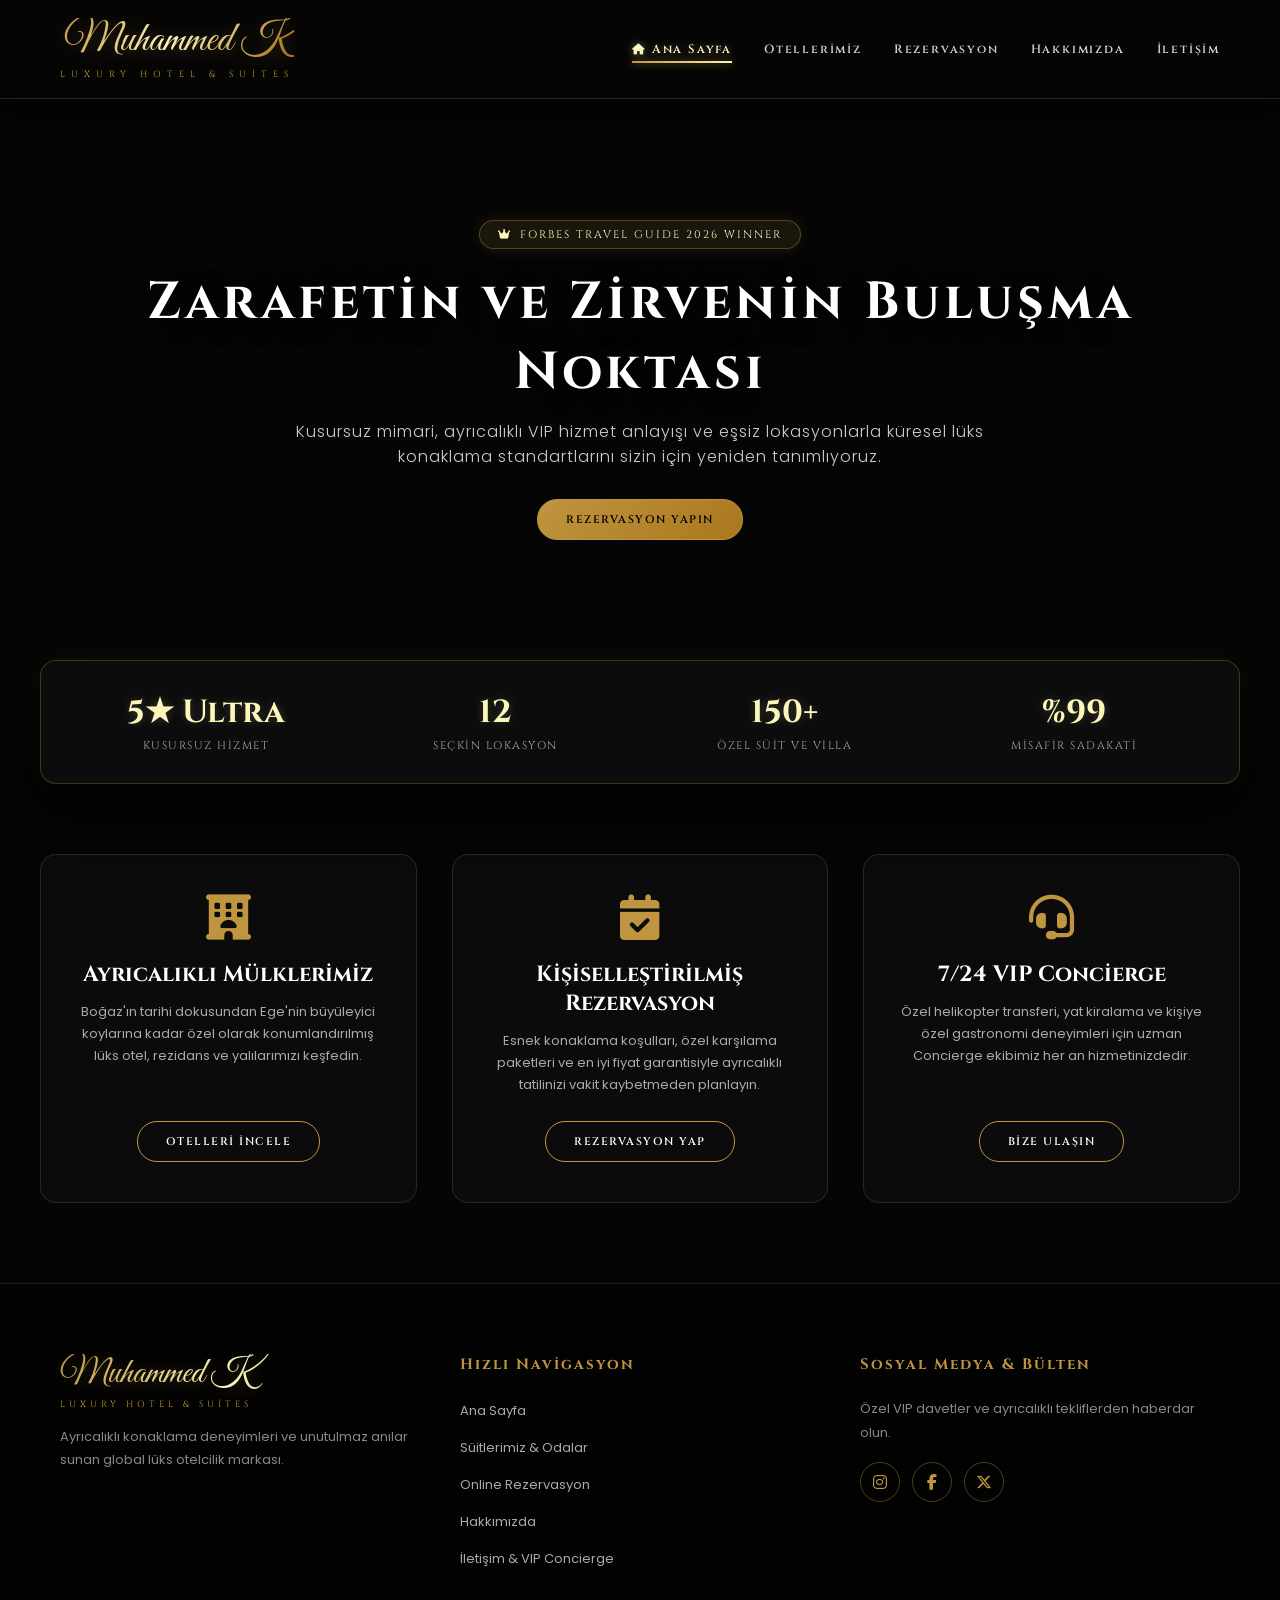
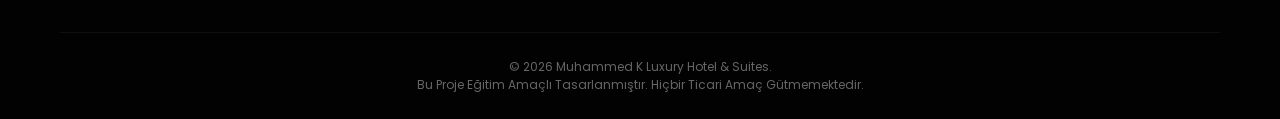
<file: index.html>
<!doctype html>
<html lang="tr">
  <head>
    <meta charset="UTF-8" />
    <meta name="viewport" content="width=device-width, initial-scale=1.0" />
    <title>Ana Sayfa | Muhammed K - Luxury Hotel & Suites</title>

    <link
      rel="stylesheet"
      href="https://cdnjs.cloudflare.com/ajax/libs/font-awesome/6.5.1/css/all.min.css"
    />

    <link rel="preconnect" href="https://fonts.googleapis.com" />
    <link rel="preconnect" href="https://fonts.gstatic.com" crossorigin />
    <link
      href="https://fonts.googleapis.com/css2?family=Cinzel:wght@400;600;700;800&family=Great+Vibes&family=Poppins:wght@300;400;500;600&display=swap"
      rel="stylesheet"
    />

    <link rel="stylesheet" href="css/style.css" />
  </head>
  <body>
    <div id="preloader">
      <div class="particles" id="particleContainer"></div>
      <div class="brand-logo-container">
        <div class="brand-name large">Muhammed K</div>
        <div class="brand-sub">Luxury Hotel & Suites</div>
      </div>
      <div class="intro-progress"></div>
    </div>

    <header class="navbar">
      <a href="index.html" class="hotel-logo">
        <div class="brand-logo-container">
          <div class="brand-name">Muhammed K</div>
          <div class="brand-sub">Luxury Hotel & Suites</div>
        </div>
      </a>

      <button
        class="hamburger-btn"
        id="hamburgerBtn"
        aria-label="Menüyü Aç/Kapat"
      >
        <span></span>
        <span></span>
        <span></span>
      </button>

      <nav>
        <ul class="nav-links" id="navLinks">
          <li>
            <a href="index.html" class="active">
              <i class="fa-solid fa-house nav-icon"></i> Ana Sayfa
            </a>
          </li>
          <li><a href="otellerimiz.html">Otellerimiz</a></li>
          <li><a href="rezervasyon.html">Rezervasyon</a></li>
          <li><a href="hakkimizda.html">Hakkımızda</a></li>
          <li><a href="iletisim.html">İletişim</a></li>
        </ul>
      </nav>
    </header>

    <section class="page-header">
      <div class="trust-badge">
        <i class="fa-solid fa-crown"></i> FORBES TRAVEL GUIDE 2026 WINNER
      </div>
      <h1>Zarafetin ve Zirvenin Buluşma Noktası</h1>
      <p>
        Kusursuz mimari, ayrıcalıklı VIP hizmet anlayışı ve eşsiz lokasyonlarla
        küresel lüks konaklama standartlarını sizin için yeniden tanımlıyoruz.
      </p>
      <a href="rezervasyon.html" class="action-btn primary">
        REZERVASYON YAPIN
      </a>
    </section>

    <section class="stats-wrapper">
      <div class="stats-bar">
        <div class="stat-item">
          <h3>5★ Ultra</h3>
          <p>KUSURSUZ HİZMET</p>
        </div>
        <div class="stat-item">
          <h3>12</h3>
          <p>SEÇKİN LOKASYON</p>
        </div>
        <div class="stat-item">
          <h3>150+</h3>
          <p>ÖZEL SÜİT VE VİLLA</p>
        </div>
        <div class="stat-item">
          <h3>%99</h3>
          <p>MİSAFİR SADAKATİ</p>
        </div>
      </div>
    </section>

    <main class="main-cards-container">
      <div class="main-card shimmer-card">
        <i class="fa-solid fa-hotel"></i>
        <h2>Ayrıcalıklı Mülklerimiz</h2>
        <p>
          Boğaz'ın tarihi dokusundan Ege'nin büyüleyici koylarına kadar özel
          olarak konumlandırılmış lüks otel, rezidans ve yalılarımızı keşfedin.
        </p>
        <a href="otellerimiz.html" class="action-btn">OTELLERİ İNCELE</a>
      </div>

      <div class="main-card shimmer-card">
        <i class="fa-solid fa-calendar-check"></i>
        <h2>Kişiselleştirilmiş Rezervasyon</h2>
        <p>
          Esnek konaklama koşulları, özel karşılama paketleri ve en iyi fiyat
          garantisiyle ayrıcalıklı tatilinizi vakit kaybetmeden planlayın.
        </p>
        <a href="rezervasyon.html" class="action-btn">REZERVASYON YAP</a>
      </div>

      <div class="main-card shimmer-card">
        <i class="fa-solid fa-headset"></i>
        <h2>7/24 VIP Concierge</h2>
        <p>
          Özel helikopter transferi, yat kiralama ve kişiye özel gastronomi
          deneyimleri için uzman Concierge ekibimiz her an hizmetinizdedir.
        </p>
        <a href="iletisim.html" class="action-btn">BİZE ULAŞIN</a>
      </div>
    </main>

    <footer>
      <div class="footer-content">
        <div class="footer-col">
          <div class="brand-logo-container left">
            <div class="brand-name medium">Muhammed K</div>
            <div class="brand-sub wide">Luxury Hotel & Suites</div>
          </div>
          <p class="footer-text-top">
            Ayrıcalıklı konaklama deneyimleri ve unutulmaz anılar sunan global
            lüks otelcilik markası.
          </p>
        </div>

        <div class="footer-col">
          <h3>Hızlı Navigasyon</h3>
          <ul>
            <li><a href="index.html">Ana Sayfa</a></li>
            <li><a href="otellerimiz.html">Süitlerimiz & Odalar</a></li>
            <li><a href="rezervasyon.html">Online Rezervasyon</a></li>
            <li><a href="hakkimizda.html">Hakkımızda</a></li>
            <li><a href="iletisim.html">İletişim & VIP Concierge</a></li>
          </ul>
        </div>

        <div class="footer-col">
          <h3>Sosyal Medya & Bülten</h3>
          <p>Özel VIP davetler ve ayrıcalıklı tekliflerden haberdar olun.</p>
          <div class="social-icons">
            <a href="#" aria-label="Instagram"
              ><i class="fa-brands fa-instagram"></i
            ></a>
            <a href="#" aria-label="Facebook"
              ><i class="fa-brands fa-facebook-f"></i
            ></a>
            <a href="#" aria-label="X / Twitter"
              ><i class="fa-brands fa-x-twitter"></i
            ></a>
          </div>
        </div>
      </div>

      <div class="footer-bottom">
        &copy; <span id="currentYear"></span> Muhammed K Luxury Hotel & Suites.
        <br />Bu Proje Eğitim Amaçlı Tasarlanmıştır. Hiçbir Ticari Amaç
        Gütmemektedir.
      </div>
    </footer>

    <script src="js/script.js"></script>
  </body>
</html>
</file>
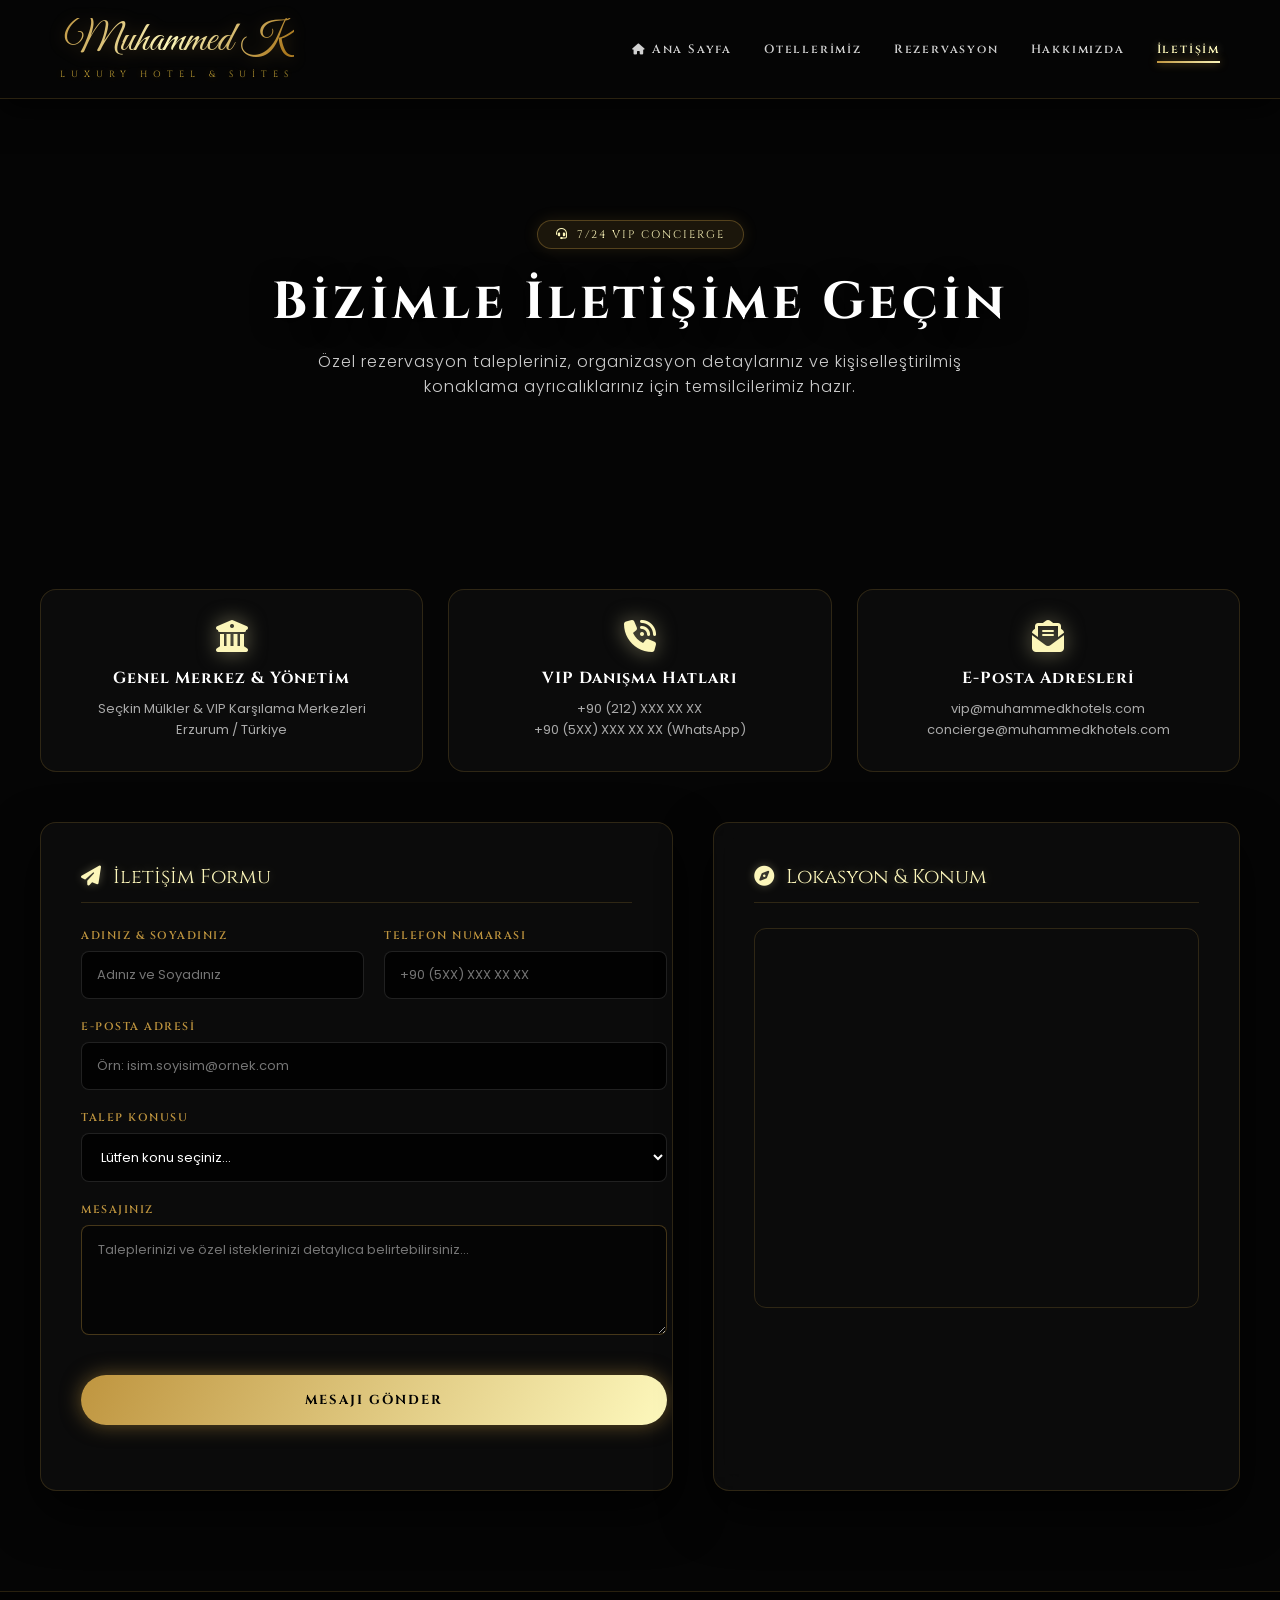
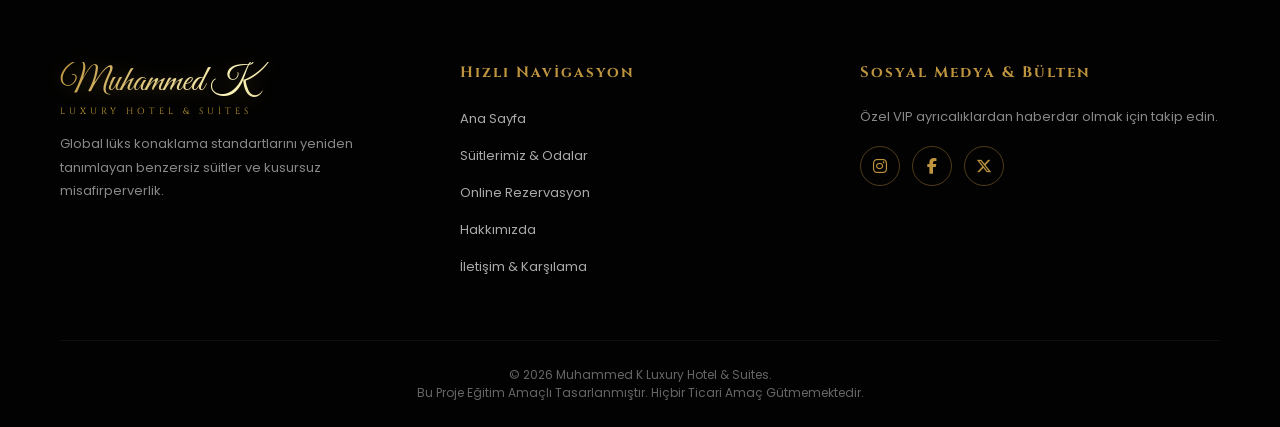
<file: iletisim.html>
<!doctype html>
<html lang="tr">
  <head>
    <meta charset="UTF-8" />
    <meta name="viewport" content="width=device-width, initial-scale=1.0" />
    <title>İletişim & VIP Concierge | Muhammed K - Luxury Hotel & Suites</title>

    <link
      rel="stylesheet"
      href="https://cdnjs.cloudflare.com/ajax/libs/font-awesome/6.5.1/css/all.min.css"
    />

    <link rel="preconnect" href="https://fonts.googleapis.com" />
    <link rel="preconnect" href="https://fonts.gstatic.com" crossorigin />
    <link
      href="https://fonts.googleapis.com/css2?family=Cinzel:wght@400;600;700;800&family=Great+Vibes&family=Poppins:wght@300;400;500;600&display=swap"
      rel="stylesheet"
    />

    <link rel="stylesheet" href="css/style.css" />
  </head>
  <body>
    <div id="preloader">
      <div class="particles" id="particleContainer"></div>
      <div class="brand-logo-container">
        <div class="brand-name large">Muhammed K</div>
        <div class="brand-sub">Luxury Hotel & Suites</div>
      </div>
      <div class="intro-progress"></div>
    </div>

    <header class="navbar">
      <a href="index.html" class="hotel-logo">
        <div class="brand-logo-container">
          <div class="brand-name">Muhammed K</div>
          <div class="brand-sub">Luxury Hotel & Suites</div>
        </div>
      </a>

      <button
        class="hamburger-btn"
        id="hamburgerBtn"
        aria-label="Menüyü Aç/Kapat"
      >
        <span></span>
        <span></span>
        <span></span>
      </button>

      <nav>
        <ul class="nav-links" id="navLinks">
          <li>
            <a href="index.html">
              <i class="fa-solid fa-house nav-icon"></i> Ana Sayfa
            </a>
          </li>
          <li><a href="otellerimiz.html">Otellerimiz</a></li>
          <li><a href="rezervasyon.html">Rezervasyon</a></li>
          <li><a href="hakkimizda.html">Hakkımızda</a></li>
          <li><a href="iletisim.html" class="active">İletişim</a></li>
        </ul>
      </nav>
    </header>

    <section class="page-header">
      <div class="trust-badge">
        <i class="fa-solid fa-headset"></i> 7/24 VIP CONCIERGE
      </div>
      <h1>Bizimle İletişime Geçin</h1>
      <p>
        Özel rezervasyon talepleriniz, organizasyon detaylarınız ve
        kişiselleştirilmiş konaklama ayrıcalıklarınız için temsilcilerimiz
        hazır.
      </p>
    </section>

    <main class="contact-container">
      <div class="info-cards-grid">
        <div class="info-card shimmer-card">
          <i class="fa-solid fa-building-columns"></i>
          <h3>Genel Merkez & Yönetim</h3>
          <p>
            Seçkin Mülkler & VIP Karşılama Merkezleri<br />Erzurum / Türkiye
          </p>
        </div>

        <div class="info-card shimmer-card">
          <i class="fa-solid fa-phone-volume"></i>
          <h3>VIP Danışma Hatları</h3>
          <p>+90 (212) XXX XX XX<br />+90 (5XX) XXX XX XX (WhatsApp)</p>
        </div>

        <div class="info-card shimmer-card">
          <i class="fa-solid fa-envelope-open-text"></i>
          <h3>E-Posta Adresleri</h3>
          <p>vip@muhammedkhotels.com<br />concierge@muhammedkhotels.com</p>
        </div>
      </div>

      <div class="contact-main-grid">
        <div class="form-card shimmer-card">
          <div class="section-title">
            <i class="fa-solid fa-paper-plane"></i> İletişim Formu
          </div>

          <form id="contactForm">
            <div class="form-grid">
              <div class="form-group">
                <label for="contactName">ADINIZ & SOYADINIZ</label>
                <input
                  type="text"
                  id="contactName"
                  class="form-control"
                  placeholder="Adınız ve Soyadınız"
                  required
                />
              </div>

              <div class="form-group">
                <label for="contactPhone">TELEFON NUMARASI</label>
                <input
                  type="tel"
                  id="contactPhone"
                  class="form-control"
                  placeholder="+90 (5XX) XXX XX XX"
                  required
                />
              </div>

              <div class="form-group full-width">
                <label for="contactEmail">E-POSTA ADRESİ</label>
                <input
                  type="email"
                  id="contactEmail"
                  class="form-control"
                  placeholder="Örn: isim.soyisim@ornek.com"
                  required
                />
              </div>

              <div class="form-group full-width">
                <label for="contactSubject">TALEP KONUSU</label>
                <select id="contactSubject" class="form-control" required>
                  <option value="" disabled selected>
                    Lütfen konu seçiniz...
                  </option>
                  <option value="1">Özel Süit & VIP Konaklama Talebi</option>
                  <option value="2">Özel Etkinlik & Davet Organizasyonu</option>
                  <option value="3">Kurumsal İş Ortaklığı & Basın</option>
                  <option value="4">Görüş & Özel Hizmet Talebi</option>
                </select>
              </div>

              <div class="form-group full-width">
                <label for="contactMessage">MESAJINIZ</label>
                <textarea
                  id="contactMessage"
                  class="form-control"
                  rows="4"
                  placeholder="Taleplerinizi ve özel isteklerinizi detaylıca belirtebilirsiniz..."
                  required
                ></textarea>
              </div>

              <div class="form-group full-width">
                <button type="submit" class="submit-btn">MESAJI GÖNDER</button>
              </div>
            </div>
          </form>
        </div>

        <div class="map-card shimmer-card">
          <div class="section-title">
            <i class="fa-solid fa-compass"></i> Lokasyon & Konum
          </div>

          <div class="map-frame">
            <iframe
              src="https://www.google.com/maps/embed?pb=!1m18!1m12!1m3!1d48965.09267460571!2d41.22231686284564!3d39.91189271015943!2m3!1f0!2f0!3f0!3m2!1i1024!2i768!4f13.1!3m3!1m2!1s0x406e5f28a5eb94f1%3A0x10e3fd56abbfb86!2sErzurum!5e0!3m2!1str!2str!4v1790992202092!5m2!1str!2str"
              width="600"
              height="450"
              style="border: 0"
              allowfullscreen=""
              loading="lazy"
              referrerpolicy="strict-origin-when-cross-origin"
            ></iframe>
          </div>
        </div>
      </div>
    </main>

    <div class="modal" id="successModal">
      <div class="modal-content-booking">
        <i class="fa-solid fa-circle-check"></i>
        <h2>MESAJINIZ İLETİLDİ</h2>
        <p>
          VIP Concierge ekibimiz talebinizi değerlendirerek en kısa sürede
          tarafınıza dönüş sağlayacaktır.
        </p>
        <button class="submit-btn modal-close-action">TAMAM</button>
      </div>
    </div>

    <footer>
      <div class="footer-content">
        <div class="footer-col">
          <div class="brand-logo-container left">
            <div class="brand-name medium">Muhammed K</div>
            <div class="brand-sub wide">Luxury Hotel & Suites</div>
          </div>
          <p class="footer-text-top">
            Global lüks konaklama standartlarını yeniden tanımlayan benzersiz
            süitler ve kusursuz misafirperverlik.
          </p>
        </div>

        <div class="footer-col">
          <h4>Hızlı Navigasyon</h4>
          <ul>
            <li><a href="index.html">Ana Sayfa</a></li>
            <li><a href="otellerimiz.html">Süitlerimiz & Odalar</a></li>
            <li><a href="rezervasyon.html">Online Rezervasyon</a></li>
            <li><a href="hakkimizda.html">Hakkımızda</a></li>
            <li><a href="iletisim.html">İletişim & Karşılama</a></li>
          </ul>
        </div>

        <div class="footer-col">
          <h4>Sosyal Medya & Bülten</h4>
          <p>Özel VIP ayrıcalıklardan haberdar olmak için takip edin.</p>
          <div class="social-icons">
            <a href="#" aria-label="Instagram"
              ><i class="fa-brands fa-instagram"></i
            ></a>
            <a href="#" aria-label="Facebook"
              ><i class="fa-brands fa-facebook-f"></i
            ></a>
            <a href="#" aria-label="X / Twitter"
              ><i class="fa-brands fa-x-twitter"></i
            ></a>
          </div>
        </div>
      </div>

      <div class="footer-bottom">
        &copy; <span id="currentYear"></span> Muhammed K Luxury Hotel & Suites.
        <br />Bu Proje Eğitim Amaçlı Tasarlanmıştır. Hiçbir Ticari Amaç
        Gütmemektedir.
      </div>
    </footer>

    <script src="js/script.js"></script>
  </body>
</html>
</file>
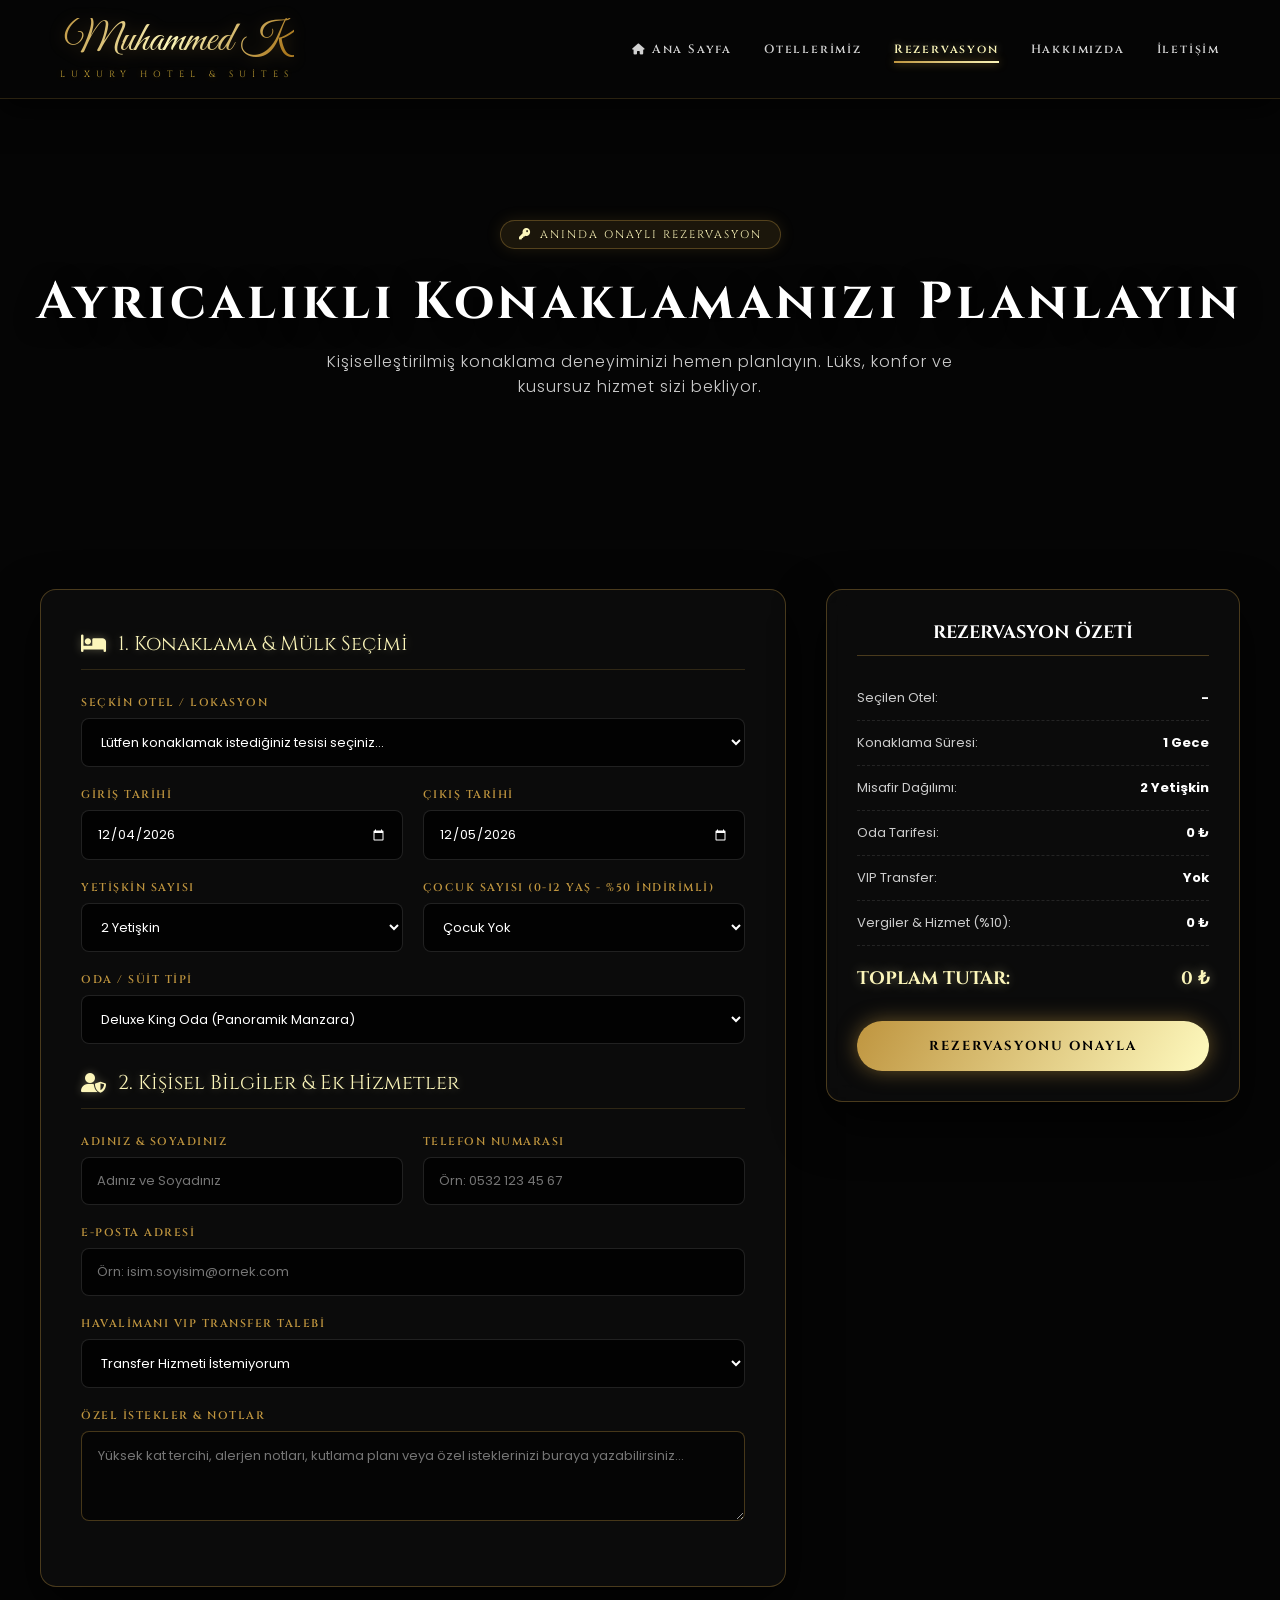
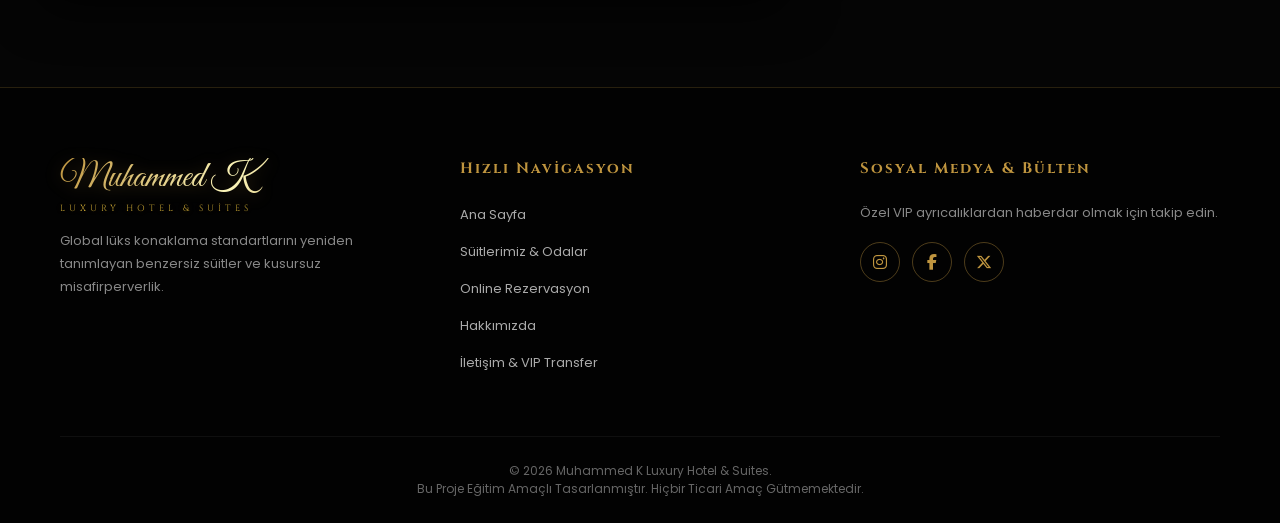
<file: rezervasyon.html>
<!doctype html>
<html lang="tr">
  <head>
    <meta charset="UTF-8" />
    <meta name="viewport" content="width=device-width, initial-scale=1.0" />
    <title>Rezervasyon | Muhammed K - Luxury Hotel & Suites</title>

    <link
      rel="stylesheet"
      href="https://cdnjs.cloudflare.com/ajax/libs/font-awesome/6.5.1/css/all.min.css"
    />

    <link rel="preconnect" href="https://fonts.googleapis.com" />
    <link rel="preconnect" href="https://fonts.gstatic.com" crossorigin />
    <link
      href="https://fonts.googleapis.com/css2?family=Cinzel:wght@400;600;700;800&family=Great+Vibes&family=Poppins:wght@300;400;500;600&display=swap"
      rel="stylesheet"
    />

    <link rel="stylesheet" href="css/style.css" />
  </head>
  <body>
    <div id="preloader">
      <div class="particles" id="particleContainer"></div>
      <div class="brand-logo-container">
        <div class="brand-name large">Muhammed K</div>
        <div class="brand-sub">Luxury Hotel & Suites</div>
      </div>
      <div class="intro-progress"></div>
    </div>

    <header class="navbar">
      <a href="index.html" class="hotel-logo">
        <div class="brand-logo-container">
          <div class="brand-name">Muhammed K</div>
          <div class="brand-sub">Luxury Hotel & Suites</div>
        </div>
      </a>

      <button
        class="hamburger-btn"
        id="hamburgerBtn"
        aria-label="Menüyü Aç/Kapat"
      >
        <span></span>
        <span></span>
        <span></span>
      </button>

      <nav>
        <ul class="nav-links" id="navLinks">
          <li>
            <a href="index.html">
              <i class="fa-solid fa-house nav-icon"></i> Ana Sayfa
            </a>
          </li>
          <li><a href="otellerimiz.html">Otellerimiz</a></li>
          <li><a href="rezervasyon.html" class="active">Rezervasyon</a></li>
          <li><a href="hakkimizda.html">Hakkımızda</a></li>
          <li><a href="iletisim.html">İletişim</a></li>
        </ul>
      </nav>
    </header>

    <section class="page-header">
      <div class="trust-badge">
        <i class="fa-solid fa-key"></i> ANINDA ONAYLI REZERVASYON
      </div>
      <h1>Ayrıcalıklı Konaklamanızı Planlayın</h1>
      <p>
        Kişiselleştirilmiş konaklama deneyiminizi hemen planlayın. Lüks, konfor
        ve kusursuz hizmet sizi bekliyor.
      </p>
    </section>

    <main class="booking-container">
      <div class="booking-card shimmer-card">
        <form id="bookingForm">
          <div class="section-title">
            <i class="fa-solid fa-bed"></i> 1. Konaklama & Mülk Seçimi
          </div>

          <div class="form-grid">
            <div class="form-group full-width">
              <label for="hotelSelect">SEÇKİN OTEL / LOKASYON</label>
              <select class="form-control" id="hotelSelect" required>
                <option value="" disabled selected>
                  Lütfen konaklamak istediğiniz tesisi seçiniz...
                </option>
                <option value="Muhammed K Çeşme Sahil Oteli" data-price="18500">
                  Muhammed K Çeşme Sahil Oteli (₺18.500 / Gece)
                </option>
                <option
                  value="Muhammed K Palandöken Dağ Evi"
                  data-price="14200"
                >
                  Muhammed K Palandöken Dağ Evi (₺14.200 / Gece)
                </option>
                <option
                  value="Muhammed K Çırağan Boğaz Sarayı"
                  data-price="32500"
                >
                  Muhammed K Çırağan Boğaz Sarayı (₺32.500 / Gece)
                </option>
                <option value="Muhammed K Belek Golf & Spa" data-price="22000">
                  Muhammed K Belek Golf & Spa (₺22.000 / Gece)
                </option>
                <option
                  value="Muhammed K Bodrum Marina Konakları"
                  data-price="28000"
                >
                  Muhammed K Bodrum Marina Konakları (₺28.000 / Gece)
                </option>
                <option
                  value="Muhammed K Sapanca Göl Rezidansı"
                  data-price="16800"
                >
                  Muhammed K Sapanca Göl Rezidansı (₺16.800 / Gece)
                </option>
                <option value="Muhammed K Alaçatı Taş Konak" data-price="15400">
                  Muhammed K Alaçatı Taş Konak (₺15.400 / Gece)
                </option>
                <option value="Muhammed K Uludağ Kış Oteli" data-price="13500">
                  Muhammed K Uludağ Kış Oteli (₺13.500 / Gece)
                </option>
                <option
                  value="Muhammed K Trabzon Yayla Konakları"
                  data-price="12900"
                >
                  Muhammed K Trabzon Yayla Konakları (₺12.900 / Gece)
                </option>
                <option
                  value="Muhammed K Gaziantep Şehir Oteli"
                  data-price="11200"
                >
                  Muhammed K Gaziantep Şehir Oteli (₺11.200 / Gece)
                </option>
                <option
                  value="Muhammed K Kapadokya Mağara Saray"
                  data-price="24500"
                >
                  Muhammed K Kapadokya Mağara Saray (₺24.500 / Gece)
                </option>
                <option value="Muhammed K Mardin Taş Sarayı" data-price="14800">
                  Muhammed K Mardin Taş Sarayı (₺14.800 / Gece)
                </option>
              </select>
            </div>

            <div class="form-group">
              <label for="checkIn">GİRİŞ TARİHİ</label>
              <input type="date" class="form-control" id="checkIn" required />
            </div>

            <div class="form-group">
              <label for="checkOut">ÇIKIŞ TARİHİ</label>
              <input type="date" class="form-control" id="checkOut" required />
            </div>

            <div class="form-group">
              <label for="adultsCount">YETİŞKİN SAYISI</label>
              <select class="form-control" id="adultsCount">
                <option value="1">1 Yetişkin</option>
                <option value="2" selected>2 Yetişkin</option>
                <option value="3">3 Yetişkin</option>
                <option value="4">4 Yetişkin</option>
              </select>
            </div>

            <div class="form-group">
              <label for="childrenCount"
                >ÇOCUK SAYISI (0-12 YAŞ - %50 İNDİRİMLİ)</label
              >
              <select class="form-control" id="childrenCount">
                <option value="0" selected>Çocuk Yok</option>
                <option value="1">1 Çocuk</option>
                <option value="2">2 Çocuk</option>
              </select>
            </div>

            <div class="form-group full-width">
              <label for="suiteType">ODA / SÜİT TİPİ</label>
              <select class="form-control" id="suiteType">
                <option value="1" data-multiplier="1">
                  Deluxe King Oda (Panoramik Manzara)
                </option>
                <option value="1.35" data-multiplier="1.35">
                  Executive Bosphorus / Sea Süit (+%35)
                </option>
                <option value="2.2" data-multiplier="2.2">
                  Presidential Lüks Süit (Özel Teras & Jakuzi) (+%120)
                </option>
              </select>
            </div>
          </div>

          <div class="section-title">
            <i class="fa-solid fa-user-shield"></i> 2. Kişisel Bilgiler & Ek
            Hizmetler
          </div>

          <div class="form-grid">
            <div class="form-group">
              <label for="fullName">ADINIZ & SOYADINIZ</label>
              <input
                type="text"
                id="fullName"
                class="form-control"
                placeholder="Adınız ve Soyadınız"
                required
              />
            </div>

            <div class="form-group">
              <label for="phone">TELEFON NUMARASI</label>
              <input
                type="tel"
                id="phone"
                class="form-control"
                placeholder="Örn: 0532 123 45 67"
                required
              />
            </div>

            <div class="form-group full-width">
              <label for="email">E-POSTA ADRESİ</label>
              <input
                type="email"
                id="email"
                class="form-control"
                placeholder="Örn: isim.soyisim@ornek.com"
                required
              />
            </div>

            <div class="form-group full-width">
              <label for="vipTransferSelect"
                >HAVALİMANI VIP TRANSFER TALEBİ</label
              >
              <select class="form-control" id="vipTransferSelect">
                <option value="0">Transfer Hizmeti İstemiyorum</option>
                <option value="2500">
                  Transfer Hizmeti İstiyorum (+₺2.500)
                </option>
              </select>
            </div>

            <div class="form-group full-width">
              <label for="specialNotes">ÖZEL İSTEKLER & NOTLAR</label>
              <textarea
                id="specialNotes"
                class="form-control"
                rows="3"
                placeholder="Yüksek kat tercihi, alerjen notları, kutlama planı veya özel isteklerinizi buraya yazabilirsiniz..."
              ></textarea>
            </div>
          </div>
        </form>
      </div>

      <aside class="summary-card shimmer-card">
        <h3 class="summary-card-title">REZERVASYON ÖZETİ</h3>

        <div class="summary-item">
          <span>Seçilen Otel:</span>
          <strong id="summaryHotel">-</strong>
        </div>

        <div class="summary-item">
          <span>Konaklama Süresi:</span>
          <strong id="summaryNights">1 Gece</strong>
        </div>

        <div class="summary-item">
          <span>Misafir Dağılımı:</span>
          <strong id="summaryGuests">2 Yetişkin</strong>
        </div>

        <div class="summary-item">
          <span>Oda Tarifesi:</span>
          <strong id="summaryRate">0 ₺ / Gece</strong>
        </div>

        <div class="summary-item">
          <span>VIP Transfer:</span>
          <strong id="summaryTransfer">Yok</strong>
        </div>

        <div class="summary-item">
          <span>Vergiler & Hizmet (%10):</span>
          <strong id="summaryTax">0 ₺</strong>
        </div>

        <div class="summary-total">
          <span>TOPLAM TUTAR:</span>
          <span id="summaryTotal">0 ₺</span>
        </div>

        <button type="submit" form="bookingForm" class="submit-btn">
          REZERVASYONU ONAYLA
        </button>
      </aside>
    </main>

    <div class="modal" id="successModal">
      <div class="modal-content-booking">
        <i class="fa-solid fa-circle-check"></i>
        <h2>REZERVASYON TALEBİNİZ ALINDI</h2>
        <p>
          Müşteri ilişkileri temsilcimiz detayları teyit etmek ve özel karşılama
          prosedürlerinizi başlatmak için sizinle en kısa sürede iletişime
          geçecektir.
        </p>
        <button class="submit-btn modal-close-action">ANA SAYFAYA DÖN</button>
      </div>
    </div>

    <footer>
      <div class="footer-content">
        <div class="footer-col">
          <div class="brand-logo-container left">
            <div class="brand-name medium">Muhammed K</div>
            <div class="brand-sub wide">Luxury Hotel & Suites</div>
          </div>
          <p class="footer-text-top">
            Global lüks konaklama standartlarını yeniden tanımlayan benzersiz
            süitler ve kusursuz misafirperverlik.
          </p>
        </div>

        <div class="footer-col">
          <h4>Hızlı Navigasyon</h4>
          <ul>
            <li><a href="index.html">Ana Sayfa</a></li>
            <li><a href="otellerimiz.html">Süitlerimiz & Odalar</a></li>
            <li><a href="rezervasyon.html">Online Rezervasyon</a></li>
            <li><a href="hakkimizda.html">Hakkımızda</a></li>
            <li><a href="iletisim.html">İletişim & VIP Transfer</a></li>
          </ul>
        </div>

        <div class="footer-col">
          <h4>Sosyal Medya & Bülten</h4>
          <p>Özel VIP ayrıcalıklardan haberdar olmak için takip edin.</p>
          <div class="social-icons">
            <a href="#" aria-label="Instagram"
              ><i class="fa-brands fa-instagram"></i
            ></a>
            <a href="#" aria-label="Facebook"
              ><i class="fa-brands fa-facebook-f"></i
            ></a>
            <a href="#" aria-label="X / Twitter"
              ><i class="fa-brands fa-x-twitter"></i
            ></a>
          </div>
        </div>
      </div>

      <div class="footer-bottom">
        &copy; <span id="currentYear"></span> Muhammed K Luxury Hotel & Suites.
        <br />Bu Proje Eğitim Amaçlı Tasarlanmıştır. Hiçbir Ticari Amaç
        Gütmemektedir.
      </div>
    </footer>

    <script src="js/script.js"></script>
  </body>
</html>
</file>
<file: css/style.css>
/* ==========================================================================
   1. DEĞİŞKENLER & KATMAN MİMARİSİ (VARIABLES & Z-INDEX)
   ========================================================================== */
:root {
  /* Renk Paleti */
  --bg-primary: #050505;
  --bg-secondary: #030303;
  --bg-card: rgba(15, 15, 15, 0.7);
  --bg-card-solid: rgba(15, 15, 15, 0.85);
  --bg-nav: rgba(6, 6, 6, 0.85);

  --gold-primary: #bf953f;
  --gold-light: #fcf6ba;
  --gold-dark: #aa771c;
  --gold-shadow: rgba(191, 149, 63, 0.3);

  --text-main: #ffffff;
  --text-muted: #aaa;
  --text-sub: #d1d1d1;
  --border-gold: rgba(191, 149, 63, 0.2);
  --border-gold-strong: rgba(191, 149, 63, 0.35);
  --color-danger: #e74c3c;

  /* Font Aileleri */
  --font-main: "Poppins", sans-serif;
  --font-heading: "Cinzel", serif;
  --font-script: "Great Vibes", cursive;

  /* Animasyon & Geçişler */
  --transition-fast: 0.3s ease;
  --transition-smooth: 0.4s cubic-bezier(0.165, 0.84, 0.44, 1);

  /* Katman Yönetimi (Z-Index Hiyerarşisi) */
  --z-base: 5;
  --z-card-action: 6;
  --z-stats: 100;
  --z-navbar: 1000;
  --z-modal: 10000;
  --z-preloader: 99999;
}

/* ==========================================================================
   2. TEMEL SIFIRLAMA & GENEL STİLLER
   ========================================================================== */
* {
  box-sizing: border-box;
  margin: 0;
  padding: 0;
}

body {
  font-family: var(--font-main);
  background: var(--bg-primary);
  color: var(--text-main);
  overflow-x: hidden;
}

/* ==========================================================================
   3. PRELOADER & PARÇACIK (PARTICLE) BİLEŞENİ
   ========================================================================== */
#preloader {
  position: fixed;
  top: 0;
  left: 0;
  width: 100%;
  height: 100vh;
  background: radial-gradient(
    circle at center,
    #111111 0%,
    var(--bg-secondary) 100%
  );
  display: flex;
  flex-direction: column;
  justify-content: center;
  align-items: center;
  z-index: var(--z-preloader);
  transition:
    transform 0.8s cubic-bezier(0.77, 0, 0.175, 1),
    opacity 0.8s ease;
  will-change: transform, opacity;
}

.particles {
  position: absolute;
  width: 100%;
  height: 100%;
  overflow: hidden;
  pointer-events: none;
}

.particle {
  position: absolute;
  width: 3px;
  height: 3px;
  background: var(--gold-light);
  border-radius: 50%;
  box-shadow: 0 0 8px var(--gold-primary);
  animation: floatParticles 6s infinite linear;
  opacity: 0;
}

@keyframes floatParticles {
  0% {
    transform: translateY(100vh) scale(0);
    opacity: 0;
  }
  50% {
    opacity: 0.8;
  }
  100% {
    transform: translateY(-10vh) scale(1.2);
    opacity: 0;
  }
}

.intro-progress {
  width: 160px;
  height: 2px;
  background: rgba(255, 255, 255, 0.05);
  margin-top: 25px;
  position: relative;
  overflow: hidden;
  border-radius: 2px;
  box-shadow: 0 0 10px rgba(191, 149, 63, 0.2);
}

.intro-progress::after {
  content: "";
  position: absolute;
  left: -100%;
  width: 100%;
  height: 100%;
  background: linear-gradient(
    90deg,
    transparent,
    var(--gold-primary),
    var(--gold-light),
    transparent
  );
  animation: loading 1.8s infinite ease-in-out;
}

@keyframes loading {
  100% {
    left: 100%;
  }
}

/* ==========================================================================
   4. MARKA LOGO & TİPOGRAFİ
   ========================================================================== */
.brand-logo-container {
  text-align: center;
  position: relative;
}

.brand-logo-container.left {
  text-align: left;
}

.brand-name {
  font-family: var(--font-script);
  font-size: 42px;
  font-weight: normal;
  background: linear-gradient(
    120deg,
    var(--gold-primary) 0%,
    var(--gold-light) 25%,
    var(--gold-dark) 50%,
    var(--gold-light) 75%,
    var(--gold-dark) 100%
  );
  background-size: 200% auto;
  -webkit-background-clip: text;
  -webkit-text-fill-color: transparent;
  line-height: 1.1;
  animation: shineGlow 3.5s infinite linear;
  filter: drop-shadow(0 2px 8px var(--gold-shadow));
}

.brand-name.large {
  font-size: 60px;
}
.brand-name.medium {
  font-size: 36px;
}

@keyframes shineGlow {
  0% {
    background-position: 0% center;
  }
  100% {
    background-position: 200% center;
  }
}

.brand-sub {
  font-family: var(--font-heading);
  font-size: 9px;
  letter-spacing: 6px;
  color: #d4af37;
  text-transform: uppercase;
  margin-top: 4px;
  opacity: 0.9;
  text-shadow: 0 0 10px rgba(191, 149, 63, 0.4);
}

.brand-sub.wide {
  letter-spacing: 4px;
}

/* ==========================================================================
   5. NAVBAR & GEZİNTİ MENÜSÜ
   ========================================================================== */
.navbar {
  position: fixed;
  top: 0;
  left: 0;
  width: 100%;
  display: flex;
  justify-content: space-between;
  align-items: center;
  padding: 18px 60px;
  background: var(--bg-nav);
  backdrop-filter: blur(20px);
  -webkit-backdrop-filter: blur(20px);
  z-index: var(--z-navbar);
  border-bottom: 1px solid var(--border-gold);
  box-shadow: 0 10px 30px rgba(0, 0, 0, 0.8);
}

.hotel-logo {
  text-decoration: none;
  display: inline-block;
}

.hamburger-btn {
  display: none;
}

.nav-links {
  list-style: none;
  display: flex;
  align-items: center;
  gap: 32px;
}

.nav-links a {
  text-decoration: none;
  color: var(--text-sub);
  font-family: var(--font-heading);
  font-size: 12px;
  font-weight: 600;
  letter-spacing: 1.8px;
  transition: var(--transition-fast);
  position: relative;
  display: flex;
  align-items: center;
  gap: 6px;
}

.nav-links a.active,
.nav-links a:hover {
  color: var(--gold-light);
  text-shadow: 0 0 8px rgba(252, 246, 186, 0.4);
}

.nav-links a::after {
  content: "";
  position: absolute;
  width: 0;
  height: 2px;
  bottom: -6px;
  left: 0;
  background: linear-gradient(135deg, var(--gold-primary), var(--gold-light));
  transition:
    width 0.3s ease,
    opacity 0.3s ease;
  box-shadow: 0 0 8px rgba(191, 149, 63, 0.8);
  opacity: 0;
}

.nav-links a.active::after,
.nav-links a:hover::after {
  width: 100%;
  opacity: 1;
}

.nav-icon {
  font-size: 11px;
}

/* ==========================================================================
   6. ORTAK BİLEŞENLER & KART PARLAMA (SHIMMER)
   ========================================================================== */
.shimmer-card {
  position: relative;
  overflow: hidden;
}

.shimmer-card::before {
  content: "";
  position: absolute;
  top: 0;
  left: -150%;
  width: 100%;
  height: 100%;
  background: linear-gradient(
    115deg,
    transparent 0%,
    rgba(255, 255, 255, 0.03) 40%,
    rgba(252, 246, 186, 0.15) 50%,
    transparent 60%
  );
  transition: left 0.7s ease;
  z-index: var(--z-base);
  pointer-events: none;
}

.shimmer-card:hover::before {
  left: 150%;
}

.action-btn {
  padding: 12px 28px;
  border: 1px solid var(--gold-primary);
  border-radius: 20px;
  color: #fff;
  text-decoration: none;
  font-family: var(--font-heading);
  font-size: 11px;
  font-weight: 600;
  letter-spacing: 1.5px;
  transition: var(--transition-fast);
  background: transparent;
  display: inline-block;
}

.action-btn:hover {
  background: linear-gradient(135deg, var(--gold-primary), var(--gold-dark));
  color: #000;
  box-shadow: 0 0 15px rgba(191, 149, 63, 0.6);
}

.action-btn.primary {
  background: linear-gradient(135deg, var(--gold-primary), var(--gold-dark));
  color: #000;
  margin-bottom: 50px;
}

/* ==========================================================================
   7. SAYFA BAŞLIĞI (PAGE HEADER) & İSTATİSTİKLER
   ========================================================================== */
.page-header {
  padding: 220px 20px 120px 20px;
  background:
    linear-gradient(180deg, rgba(5, 5, 5, 0.6) 0%, var(--bg-primary) 100%),
    url("https://images.unsplash.com/photo-1566073771259-6a8506099945?q=80&w=1600")
      center/cover no-repeat;
  text-align: center;
  position: relative;
}

.trust-badge {
  display: inline-flex;
  align-items: center;
  gap: 8px;
  background: rgba(191, 149, 63, 0.12);
  border: 1px solid var(--border-gold-strong);
  padding: 6px 18px;
  border-radius: 30px;
  color: var(--gold-light);
  font-family: var(--font-heading);
  font-size: 11px;
  letter-spacing: 2px;
  margin-bottom: 18px;
  box-shadow: 0 0 15px rgba(191, 149, 63, 0.15);
}

.page-header h1 {
  font-family: var(--font-heading);
  font-size: 52px;
  color: #fff;
  letter-spacing: 4px;
  margin-bottom: 12px;
  text-shadow: 0 4px 25px rgba(0, 0, 0, 0.9);
}

.page-header p {
  font-size: 16px;
  color: #ccc;
  letter-spacing: 1px;
  max-width: 700px;
  margin: 0 auto 30px auto;
  font-weight: 300;
}

.stats-wrapper {
  max-width: 1240px;
  margin: -50px auto 60px auto;
  padding: 0 20px;
  position: relative;
  z-index: var(--z-stats);
}

.stats-bar {
  background: var(--bg-card-solid);
  border: 1px solid rgba(191, 149, 63, 0.3);
  backdrop-filter: blur(25px);
  border-radius: 16px;
  padding: 30px;
  display: grid;
  grid-template-columns: repeat(auto-fit, minmax(200px, 1fr));
  gap: 20px;
  text-align: center;
  box-shadow:
    0 20px 50px rgba(0, 0, 0, 0.9),
    0 0 30px rgba(191, 149, 63, 0.08);
}

.stat-item h3 {
  font-family: var(--font-heading);
  font-size: 32px;
  color: var(--gold-light);
  margin-bottom: 4px;
  text-shadow: 0 0 10px rgba(252, 246, 186, 0.2);
}

.stat-item p {
  font-size: 11px;
  color: var(--text-muted);
  letter-spacing: 1.5px;
  font-family: var(--font-heading);
}

/* ==========================================================================
   8. ANA SAYFA KARTLARI (MAIN CARDS)
   ========================================================================== */
.main-cards-container {
  max-width: 1240px;
  margin: 0 auto;
  padding: 10px 20px 80px 20px;
  display: grid;
  grid-template-columns: repeat(auto-fit, minmax(320px, 1fr));
  gap: 35px;
}

.main-card {
  background: var(--bg-card);
  border: 1px solid var(--border-gold);
  border-radius: 16px;
  padding: 40px 30px;
  text-align: center;
  backdrop-filter: blur(15px);
  transition: var(--transition-smooth);
  display: flex;
  flex-direction: column;
  align-items: center;
}

.main-card:hover {
  transform: translateY(-8px);
  border-color: rgba(252, 246, 186, 0.6);
  box-shadow:
    0 20px 45px rgba(0, 0, 0, 0.9),
    0 0 25px rgba(191, 149, 63, 0.2);
}

.main-card i {
  font-size: 45px;
  color: var(--gold-primary);
  margin-bottom: 20px;
  transition: transform 0.3s ease;
}

.main-card:hover i {
  transform: scale(1.1);
  color: var(--gold-light);
}

.main-card h2 {
  font-family: var(--font-heading);
  font-size: 22px;
  color: #fff;
  margin-bottom: 12px;
}

.main-card p {
  font-size: 13px;
  color: var(--text-muted);
  line-height: 1.7;
  margin-bottom: 25px;
  flex-grow: 1;
}

/* ==========================================================================
   9. OTELLER İZLEME & FİLTRELEME ALANI (otellerimiz.html)
   ========================================================================== */
.filter-wrapper {
  max-width: 1240px;
  margin: -40px auto 35px auto;
  padding: 0 20px;
  position: relative;
  z-index: var(--z-stats);
}

.search-bar {
  background: var(--bg-card-solid);
  border: 1px solid var(--border-gold-strong);
  backdrop-filter: blur(25px);
  border-radius: 16px;
  padding: 28px;
  display: grid;
  grid-template-columns: repeat(auto-fit, minmax(200px, 1fr));
  gap: 18px;
  box-shadow:
    0 20px 50px rgba(0, 0, 0, 0.9),
    0 0 30px rgba(191, 149, 63, 0.08);
  align-items: end;
}

.form-group {
  display: flex;
  flex-direction: column;
  gap: 8px;
}

.form-group label {
  font-family: var(--font-heading);
  font-size: 11px;
  letter-spacing: 1.5px;
  color: var(--gold-primary);
  font-weight: 600;
}

.form-group select,
.form-group input {
  background: rgba(0, 0, 0, 0.75);
  border: 1px solid rgba(255, 255, 255, 0.12);
  color: #fff;
  padding: 13px 15px;
  border-radius: 8px;
  font-family: var(--font-main);
  font-size: 13px;
  outline: none;
  transition: var(--transition-fast);
}

.form-group select:focus,
.form-group input:focus {
  border-color: var(--gold-light);
  box-shadow: 0 0 12px rgba(191, 149, 63, 0.35);
}

.search-btn {
  background: linear-gradient(135deg, var(--gold-primary), var(--gold-dark));
  color: #000;
  font-family: var(--font-heading);
  font-weight: 700;
  font-size: 13px;
  letter-spacing: 1.5px;
  padding: 14px;
  border: none;
  border-radius: 8px;
  cursor: pointer;
  transition: var(--transition-fast);
  display: flex;
  justify-content: center;
  align-items: center;
  gap: 10px;
  position: relative;
  overflow: hidden;
}

.search-btn::before {
  content: "";
  position: absolute;
  top: 0;
  left: -100%;
  width: 100%;
  height: 100%;
  background: linear-gradient(
    90deg,
    transparent,
    rgba(255, 255, 255, 0.4),
    transparent
  );
  transition: left 0.5s ease;
}

.search-btn:hover::before {
  left: 100%;
}

.search-btn:hover {
  background: linear-gradient(135deg, var(--gold-light), var(--gold-primary));
  box-shadow: 0 0 20px rgba(252, 246, 186, 0.5);
  transform: translateY(-2px);
}

.info-bar {
  max-width: 1240px;
  margin: 0 auto 25px auto;
  padding: 0 20px 12px 20px;
  display: flex;
  justify-content: space-between;
  align-items: center;
  color: var(--text-muted);
  font-size: 13px;
  border-bottom: 1px solid rgba(255, 255, 255, 0.06);
}

.info-bar span strong {
  color: var(--gold-light);
  font-weight: 600;
}

.marketing-perks {
  display: flex;
  gap: 20px;
  font-size: 12px;
  color: #bbb;
}

.marketing-perks span {
  display: flex;
  align-items: center;
  gap: 6px;
}

.marketing-perks i {
  color: var(--gold-primary);
}

.hotels-container {
  max-width: 1240px;
  margin: 0 auto;
  padding: 10px 20px 50px 20px;
  display: grid;
  grid-template-columns: repeat(auto-fit, minmax(350px, 1fr));
  gap: 35px;
  min-height: 400px;
}

.hotel-card {
  background: var(--bg-card);
  border: 1px solid var(--border-gold);
  border-radius: 16px;
  overflow: hidden;
  backdrop-filter: blur(15px);
  transition: var(--transition-smooth);
  display: flex;
  flex-direction: column;
  position: relative;
}

.hotel-card:hover {
  transform: translateY(-8px);
  border-color: rgba(252, 246, 186, 0.6);
  box-shadow:
    0 20px 45px rgba(0, 0, 0, 0.9),
    0 0 25px rgba(191, 149, 63, 0.2);
}

.card-img {
  height: 230px;
  width: 100%;
  position: relative;
  overflow: hidden;
  background: #101010;
}

.card-img img {
  width: 100%;
  height: 100%;
  object-fit: cover;
  transition: transform 0.6s ease;
}

.hotel-card:hover .card-img img {
  transform: scale(1.08);
}

.badge-city {
  position: absolute;
  top: 15px;
  left: 15px;
  background: rgba(0, 0, 0, 0.8);
  border: 1px solid var(--gold-primary);
  color: var(--gold-light);
  font-size: 10px;
  font-family: var(--font-heading);
  padding: 5px 12px;
  border-radius: 20px;
  backdrop-filter: blur(6px);
}

.badge-tag {
  position: absolute;
  bottom: 15px;
  left: 15px;
  background: linear-gradient(135deg, var(--gold-primary), var(--gold-dark));
  color: #000;
  font-size: 10px;
  font-weight: 700;
  font-family: var(--font-heading);
  padding: 4px 10px;
  border-radius: 4px;
  letter-spacing: 1px;
}

.rating-badge {
  position: absolute;
  top: 15px;
  right: 15px;
  background: var(--gold-primary);
  color: #000;
  font-weight: 700;
  font-size: 12px;
  padding: 4px 10px;
  border-radius: 6px;
  box-shadow: 0 4px 10px rgba(0, 0, 0, 0.5);
}

.fav-btn {
  position: absolute;
  bottom: 15px;
  right: 15px;
  width: 36px;
  height: 36px;
  border-radius: 50%;
  background: rgba(0, 0, 0, 0.65);
  border: 1px solid rgba(255, 255, 255, 0.2);
  color: #fff;
  display: flex;
  justify-content: center;
  align-items: center;
  cursor: pointer;
  transition: var(--transition-fast);
  z-index: var(--z-card-action);
}

.fav-btn:hover,
.fav-btn.active {
  color: var(--color-danger);
  background: rgba(255, 255, 255, 0.95);
  border-color: var(--color-danger);
}

.fav-btn.active i {
  color: var(--color-danger) !important;
}

.card-body {
  padding: 24px;
  display: flex;
  flex-direction: column;
  flex-grow: 1;
}

.card-body h3 {
  font-family: var(--font-heading);
  font-size: 19px;
  color: #fff;
  margin-bottom: 6px;
  line-height: 1.3;
}

.location {
  font-size: 12px;
  color: var(--text-muted);
  margin-bottom: 16px;
  display: flex;
  align-items: center;
  gap: 6px;
}

.amenities {
  display: flex;
  gap: 15px;
  color: var(--gold-primary);
  font-size: 14px;
  margin-bottom: 20px;
  padding-bottom: 15px;
  border-bottom: 1px solid rgba(255, 255, 255, 0.08);
}

.card-footer {
  display: flex;
  justify-content: space-between;
  align-items: center;
  margin-top: auto;
}

.price-tag {
  display: flex;
  flex-direction: column;
}

.price-tag span {
  font-size: 10px;
  color: #888;
  text-transform: uppercase;
  letter-spacing: 0.5px;
}

.price-tag strong {
  font-family: var(--font-heading);
  font-size: 21px;
  color: var(--gold-light);
  text-shadow: 0 0 10px rgba(252, 246, 186, 0.2);
}

.book-btn {
  padding: 10px 22px;
  border: 1px solid var(--gold-primary);
  border-radius: 20px;
  color: #fff;
  text-decoration: none;
  font-family: var(--font-heading);
  font-size: 11px;
  font-weight: 600;
  letter-spacing: 1px;
  transition: var(--transition-fast);
  background: transparent;
}

.book-btn:hover {
  background: linear-gradient(135deg, var(--gold-primary), var(--gold-dark));
  color: #000;
  box-shadow: 0 0 15px rgba(191, 149, 63, 0.6);
}

.book-btn.primary {
  background: linear-gradient(135deg, var(--gold-primary), var(--gold-dark));
  color: #000;
}

.card-actions-wrapper {
  display: flex;
  gap: 8px;
  align-items: center;
}

.details-btn {
  padding: 10px 16px;
  border: 1px solid rgba(191, 149, 63, 0.4);
  border-radius: 20px;
  color: var(--gold-light);
  font-family: var(--font-heading);
  font-size: 11px;
  font-weight: 600;
  cursor: pointer;
  background: rgba(191, 149, 63, 0.1);
  transition: var(--transition-fast);
}

.details-btn:hover {
  background: var(--gold-primary);
  color: #000;
  box-shadow: 0 0 12px rgba(191, 149, 63, 0.5);
}

.fav-toggle-btn {
  background: rgba(255, 255, 255, 0.05);
  border: 1px solid var(--border-gold);
  color: #fff;
  padding: 13px 18px;
  border-radius: 8px;
  font-family: var(--font-heading);
  font-size: 12px;
  cursor: pointer;
  transition: var(--transition-fast);
  display: flex;
  align-items: center;
  justify-content: center;
  gap: 8px;
  height: 48px;
}

.fav-toggle-btn.active,
.fav-toggle-btn:hover {
  background: var(--color-danger);
  color: #fff;
  border-color: var(--color-danger);
  box-shadow: 0 0 15px rgba(231, 76, 60, 0.4);
}

.no-results {
  grid-column: 1 / -1;
  text-align: center;
  padding: 80px 20px;
  color: #888;
}

.no-results i {
  font-size: 54px;
  color: var(--gold-primary);
  margin-bottom: 18px;
}

.pagination-container {
  max-width: 1240px;
  margin: 0 auto 80px auto;
  display: flex;
  justify-content: center;
  align-items: center;
  gap: 10px;
}

.page-btn {
  width: 44px;
  height: 44px;
  border-radius: 10px;
  border: 1px solid rgba(191, 149, 63, 0.3);
  background: rgba(20, 20, 20, 0.8);
  color: #fff;
  font-family: var(--font-heading);
  font-size: 14px;
  cursor: pointer;
  transition: var(--transition-fast);
  display: flex;
  justify-content: center;
  align-items: center;
}

.page-btn:hover,
.page-btn.active {
  background: var(--gold-primary);
  color: #000;
  border-color: var(--gold-light);
  box-shadow: 0 0 15px rgba(191, 149, 63, 0.5);
}

.page-btn.disabled {
  opacity: 0.3;
  cursor: not-allowed;
}

/* ==========================================================================
   10. MODAL VE POPUP BİLEŞENLERİ
   ========================================================================== */
.modal-overlay {
  position: fixed;
  top: 0;
  left: 0;
  width: 100%;
  height: 100vh;
  background: rgba(0, 0, 0, 0.88);
  backdrop-filter: blur(15px);
  -webkit-backdrop-filter: blur(15px);
  display: flex;
  justify-content: center;
  align-items: center;
  z-index: var(--z-modal);
  opacity: 0;
  visibility: hidden;
  transition: all 0.3s ease;
  padding: 20px;
}

.modal-overlay.active {
  opacity: 1;
  visibility: visible;
}

.modal-content {
  background: #0d0d0d;
  border: 1px solid var(--border-gold-strong);
  border-radius: 20px;
  max-width: 650px;
  width: 100%;
  position: relative;
  overflow: hidden;
  box-shadow:
    0 25px 60px rgba(0, 0, 0, 0.95),
    0 0 40px rgba(191, 149, 63, 0.15);
  transform: scale(0.9);
  transition: transform 0.3s cubic-bezier(0.175, 0.885, 0.32, 1.275);
}

.modal-overlay.active .modal-content {
  transform: scale(1);
}

.modal-close-btn {
  position: absolute;
  top: 15px;
  right: 15px;
  width: 36px;
  height: 36px;
  border-radius: 50%;
  background: rgba(0, 0, 0, 0.7);
  border: 1px solid var(--border-gold);
  color: #fff;
  font-size: 18px;
  cursor: pointer;
  display: flex;
  justify-content: center;
  align-items: center;
  z-index: 10;
  transition: var(--transition-fast);
}

.modal-close-btn:hover {
  background: var(--gold-primary);
  color: #000;
}

.modal-hero-img {
  width: 100%;
  height: 260px;
  object-fit: cover;
  display: block;
}

.modal-body {
  padding: 25px;
}

.modal-title {
  font-family: var(--font-heading);
  font-size: 22px;
  color: #fff;
  margin-bottom: 6px;
}

.modal-location {
  font-size: 13px;
  color: var(--gold-primary);
  margin-bottom: 16px;
  display: flex;
  align-items: center;
  gap: 6px;
}

.modal-description {
  font-size: 13px;
  color: var(--text-muted);
  line-height: 1.8;
  margin-bottom: 20px;
}

.modal-highlights {
  display: grid;
  grid-template-columns: repeat(auto-fit, minmax(180px, 1fr));
  gap: 10px;
  margin-bottom: 20px;
}

.highlight-item {
  background: rgba(255, 255, 255, 0.03);
  border: 1px solid rgba(191, 149, 63, 0.15);
  padding: 8px 12px;
  border-radius: 8px;
  font-size: 12px;
  color: var(--gold-light);
  display: flex;
  align-items: center;
  gap: 8px;
}

.modal-footer {
  display: flex;
  justify-content: space-between;
  align-items: center;
  padding-top: 15px;
  border-top: 1px solid rgba(255, 255, 255, 0.08);
}

.modal {
  display: none;
  position: fixed;
  top: 0;
  left: 0;
  width: 100%;
  height: 100%;
  background: rgba(0, 0, 0, 0.9);
  backdrop-filter: blur(10px);
  z-index: var(--z-modal);
  justify-content: center;
  align-items: center;
  padding: 20px;
}

.modal-content-booking {
  background: #0d0d0d;
  border: 1px solid var(--gold-primary);
  padding: 40px 30px;
  border-radius: 20px;
  text-align: center;
  max-width: 450px;
  width: 100%;
  box-shadow: 0 0 50px rgba(191, 149, 63, 0.4);
}

.modal-content-booking i {
  font-size: 60px;
  color: var(--gold-light);
  margin-bottom: 20px;
  filter: drop-shadow(0 0 15px rgba(252, 246, 186, 0.6));
}

.modal-content-booking h2 {
  font-family: var(--font-heading);
  color: #fff;
  margin-bottom: 10px;
  font-size: 20px;
}

.modal-content-booking p {
  font-size: 13px;
  color: var(--text-muted);
  margin-bottom: 25px;
}

/* ==========================================================================
   11. REZERVASYON FORMU VE ÖZET KARTI (rezervasyon.html)
   ========================================================================== */
.booking-container {
  max-width: 1240px;
  margin: 40px auto 100px auto;
  padding: 0 20px;
  display: grid;
  grid-template-columns: 1.8fr 1fr;
  gap: 40px;
}

.booking-card,
.summary-card {
  position: relative;
  background: var(--bg-card);
  border: 1px solid var(--border-gold-strong);
  border-radius: 16px;
  backdrop-filter: blur(15px);
  -webkit-backdrop-filter: blur(15px);
  box-shadow: 0 20px 50px rgba(0, 0, 0, 0.8);
  overflow: hidden;
}

.booking-card {
  padding: 40px;
}

.summary-card {
  padding: 30px;
  position: sticky;
  top: 120px;
  height: fit-content;
}

.section-title {
  font-family: var(--font-heading);
  font-size: 20px;
  color: var(--gold-light);
  margin-bottom: 25px;
  display: flex;
  align-items: center;
  gap: 12px;
  border-bottom: 1px solid var(--border-gold);
  padding-bottom: 12px;
  text-shadow: 0 0 10px rgba(252, 246, 186, 0.3);
}

.form-grid {
  display: grid;
  grid-template-columns: 1fr 1fr;
  gap: 20px;
  margin-bottom: 25px;
}

.form-group.full-width {
  grid-column: span 2;
}

.form-control {
  background: rgba(5, 5, 5, 0.85);
  border: 1px solid var(--border-gold-strong);
  border-radius: 8px;
  padding: 14px 16px;
  color: #fff;
  font-family: var(--font-main);
  font-size: 13px;
  outline: none;
  transition: var(--transition-fast);
}

.form-control:focus {
  border-color: var(--gold-light);
  box-shadow: 0 0 18px rgba(252, 246, 186, 0.35);
  background: rgba(10, 10, 10, 0.95);
}

select.form-control option {
  background: #111;
  color: #fff;
}

input[type="date"]::-webkit-calendar-picker-indicator {
  filter: invert(1);
  cursor: pointer;
}

.summary-card-title {
  font-family: var(--font-heading);
  color: #fff;
  font-size: 18px;
  margin-bottom: 20px;
  text-align: center;
  border-bottom: 1px solid var(--border-gold-strong);
  padding-bottom: 10px;
}

.summary-item {
  display: flex;
  justify-content: space-between;
  padding: 12px 0;
  border-bottom: 1px dashed rgba(255, 255, 255, 0.1);
  font-size: 13px;
  color: #ccc;
}

.summary-item strong {
  color: #fff;
}

.summary-total {
  display: flex;
  justify-content: space-between;
  padding: 20px 0 10px 0;
  font-family: var(--font-heading);
  font-size: 18px;
  color: var(--gold-light);
  font-weight: 700;
  text-shadow: 0 0 12px rgba(252, 246, 186, 0.4);
}

.submit-btn {
  width: 100%;
  padding: 16px;
  margin-top: 20px;
  background: linear-gradient(
    120deg,
    var(--gold-primary) 0%,
    var(--gold-light) 50%,
    var(--gold-dark) 100%
  );
  background-size: 200% auto;
  border: none;
  border-radius: 30px;
  color: #000;
  font-family: var(--font-heading);
  font-weight: 700;
  font-size: 13px;
  letter-spacing: 2px;
  cursor: pointer;
  transition: var(--transition-smooth);
  box-shadow: 0 0 20px rgba(191, 149, 63, 0.5);
  animation: btnShimmer 4s infinite linear;
}

@keyframes btnShimmer {
  0% {
    background-position: 0% center;
  }
  100% {
    background-position: 200% center;
  }
}

.submit-btn:hover {
  box-shadow: 0 0 35px rgba(252, 246, 186, 0.8);
  transform: translateY(-2px);
}

/* ==========================================================================
   12. HAKKIMIZDA & İLETİŞİM ALANLARI
   ========================================================================== */
.about-container,
.contact-container {
  max-width: 1240px;
  margin: 40px auto 100px auto;
  padding: 0 20px;
}

.story-section {
  display: grid;
  grid-template-columns: 1fr 1fr;
  gap: 50px;
  align-items: center;
  margin-bottom: 80px;
}

.story-text h2 {
  font-family: var(--font-heading);
  font-size: 28px;
  color: var(--gold-light);
  margin-bottom: 20px;
  letter-spacing: 1px;
  line-height: 1.35;
}

.story-text p {
  font-size: 14px;
  color: var(--text-muted);
  line-height: 1.8;
  margin-bottom: 20px;
  font-weight: 300;
}

.story-image {
  position: relative;
  border-radius: 16px;
  overflow: hidden;
  border: 1px solid var(--border-gold-strong);
  box-shadow: 0 20px 40px rgba(0, 0, 0, 0.8);
  height: 420px;
}

.story-image img {
  width: 100%;
  height: 100%;
  object-fit: cover;
  display: block;
  transition: transform 0.6s ease;
}

.story-image:hover img {
  transform: scale(1.05);
}

.stats-grid {
  display: grid;
  grid-template-columns: repeat(auto-fit, minmax(220px, 1fr));
  gap: 25px;
  margin-bottom: 80px;
}

.stat-card {
  background: var(--bg-card);
  border: 1px solid var(--border-gold);
  border-radius: 16px;
  padding: 35px 20px;
  text-align: center;
  backdrop-filter: blur(15px);
  -webkit-backdrop-filter: blur(15px);
  transition: var(--transition-smooth);
}

.stat-card:hover {
  border-color: var(--gold-light);
  box-shadow: 0 10px 30px rgba(191, 149, 63, 0.3);
  transform: translateY(-5px);
}

.stat-number {
  font-family: var(--font-heading);
  font-size: 38px;
  font-weight: 700;
  color: var(--gold-light);
  margin-bottom: 8px;
  text-shadow: 0 0 15px rgba(252, 246, 186, 0.4);
}

.stat-label {
  font-size: 11px;
  color: var(--text-muted);
  letter-spacing: 1.5px;
  text-transform: uppercase;
  font-family: var(--font-heading);
}

.values-section {
  margin-bottom: 80px;
}

.section-title-center {
  text-align: center;
  font-family: var(--font-heading);
  font-size: 26px;
  color: var(--gold-light);
  margin-bottom: 40px;
  letter-spacing: 2px;
}

.values-grid {
  display: grid;
  grid-template-columns: repeat(auto-fit, minmax(280px, 1fr));
  gap: 30px;
}

.value-card {
  background: var(--bg-card);
  border: 1px solid var(--border-gold);
  border-radius: 16px;
  padding: 30px;
  backdrop-filter: blur(15px);
  -webkit-backdrop-filter: blur(15px);
  transition: var(--transition-fast);
}

.value-card:hover {
  border-color: var(--gold-light);
  box-shadow: 0 10px 30px rgba(191, 149, 63, 0.25);
  transform: translateY(-3px);
}

.value-card i {
  font-size: 32px;
  color: var(--gold-light);
  margin-bottom: 20px;
  filter: drop-shadow(0 0 8px rgba(252, 246, 186, 0.5));
}

.value-card h3 {
  font-family: var(--font-heading);
  font-size: 16px;
  color: #fff;
  margin-bottom: 12px;
  letter-spacing: 1px;
}

.value-card p {
  font-size: 13px;
  color: var(--text-muted);
  line-height: 1.6;
}

.info-cards-grid {
  display: grid;
  grid-template-columns: repeat(auto-fit, minmax(260px, 1fr));
  gap: 25px;
  margin-bottom: 50px;
}

.info-card {
  position: relative;
  background: var(--bg-card);
  border: 1px solid var(--border-gold);
  border-radius: 16px;
  padding: 30px 25px;
  text-align: center;
  backdrop-filter: blur(15px);
  -webkit-backdrop-filter: blur(15px);
  transition: var(--transition-smooth);
}

.info-card:hover {
  border-color: var(--gold-light);
  box-shadow: 0 10px 30px rgba(191, 149, 63, 0.3);
  transform: translateY(-5px);
}

.info-card i {
  font-size: 32px;
  color: var(--gold-light);
  margin-bottom: 15px;
  filter: drop-shadow(0 0 10px rgba(252, 246, 186, 0.5));
}

.info-card h3 {
  font-family: var(--font-heading);
  font-size: 16px;
  color: #fff;
  margin-bottom: 10px;
  letter-spacing: 1px;
}

.info-card p {
  font-size: 13px;
  color: var(--text-muted);
  line-height: 1.6;
}

.contact-main-grid {
  display: grid;
  grid-template-columns: 1.2fr 1fr;
  gap: 40px;
}

.form-card,
.map-card {
  position: relative;
  background: var(--bg-card);
  border: 1px solid var(--border-gold);
  border-radius: 16px;
  padding: 40px;
  backdrop-filter: blur(15px);
  -webkit-backdrop-filter: blur(15px);
  box-shadow: 0 20px 50px rgba(0, 0, 0, 0.8);
}

.map-frame {
  width: 100%;
  height: 380px;
  border-radius: 12px;
  border: 1px solid var(--border-gold);
  overflow: hidden;
}

.map-frame iframe {
  width: 100%;
  height: 100%;
  border: 0;
  filter: grayscale(80%) invert(90%) contrast(120%);
}

/* ==========================================================================
   13. FOOTER BÖLÜMÜ
   ========================================================================== */
footer {
  background: #020202;
  border-top: 1px solid var(--border-gold);
  padding: 70px 60px 25px 60px;
}

.footer-content {
  max-width: 1240px;
  margin: 0 auto;
  display: grid;
  grid-template-columns: repeat(auto-fit, minmax(240px, 1fr));
  gap: 40px;
  margin-bottom: 50px;
}

.footer-col h3,
.footer-col h4 {
  font-family: var(--font-heading);
  font-size: 15px;
  color: var(--gold-primary);
  margin-bottom: 22px;
  letter-spacing: 2px;
}

.footer-col p {
  font-size: 13px;
  color: #888;
  line-height: 1.8;
}

.footer-text-top {
  margin-top: 15px;
}

.footer-col ul {
  list-style: none;
}

.footer-col ul li {
  margin-bottom: 12px;
}

.footer-col ul li a {
  color: var(--text-muted);
  text-decoration: none;
  font-size: 13px;
  transition: color 0.3s ease;
}

.footer-col ul li a:hover {
  color: var(--gold-light);
}

.social-icons {
  display: flex;
  gap: 12px;
  margin-top: 18px;
}

.social-icons a {
  width: 40px;
  height: 40px;
  border-radius: 50%;
  border: 1px solid rgba(191, 149, 63, 0.4);
  display: flex;
  justify-content: center;
  align-items: center;
  color: var(--gold-primary);
  text-decoration: none;
  transition: var(--transition-fast);
}

.social-icons a:hover {
  background: var(--gold-primary);
  color: #000;
  box-shadow: 0 0 15px rgba(191, 149, 63, 0.8);
  transform: translateY(-3px);
}

.footer-bottom {
  text-align: center;
  padding-top: 25px;
  border-top: 1px solid rgba(255, 255, 255, 0.05);
  font-size: 12px;
  color: #666;
}

/* ==========================================================================
   14. DUYARLI TASARIM (RESPONSIVE MEDIA QUERIES)
   ========================================================================== */
@media (max-width: 992px) {
  .booking-container,
  .contact-main-grid,
  .story-section {
    grid-template-columns: 1fr;
    gap: 30px;
  }

  .summary-card {
    position: static;
    top: auto;
  }

  .page-header {
    padding: 140px 15px 40px 15px;
  }
  .page-header h1 {
    font-size: 28px;
  }
  .story-image {
    height: 300px;
  }

  .search-bar {
    grid-template-columns: repeat(auto-fit, minmax(160px, 1fr));
    padding: 20px;
    gap: 15px;
  }

  .hotels-container {
    grid-template-columns: repeat(auto-fit, minmax(280px, 1fr));
    gap: 20px;
    padding: 10px 15px 40px 15px;
  }

  .info-bar {
    flex-direction: column;
    align-items: flex-start;
    gap: 12px;
  }

  .marketing-perks {
    flex-wrap: wrap;
    gap: 12px;
  }
}

@media (max-width: 768px) {
  .navbar {
    padding: 15px 20px;
  }

  .hamburger-btn {
    display: flex;
    flex-direction: column;
    justify-content: space-between;
    width: 28px;
    height: 20px;
    background: transparent;
    border: none;
    cursor: pointer;
    z-index: 1001;
  }

  .hamburger-btn span {
    width: 100%;
    height: 2px;
    background: var(--gold-primary);
    border-radius: 2px;
    transition: var(--transition-fast);
  }

  .hamburger-btn.active span:nth-child(1) {
    transform: translateY(9px) rotate(45deg);
  }
  .hamburger-btn.active span:nth-child(2) {
    opacity: 0;
  }
  .hamburger-btn.active span:nth-child(3) {
    transform: translateY(-9px) rotate(-45deg);
  }

  .nav-links {
    position: fixed;
    top: 0;
    right: -100%;
    width: 75%;
    max-width: 320px;
    height: 100vh;
    background: rgba(8, 8, 8, 0.98);
    backdrop-filter: blur(25px);
    -webkit-backdrop-filter: blur(25px);
    flex-direction: column;
    justify-content: center;
    gap: 30px;
    padding: 40px;
    border-left: 1px solid var(--border-gold);
    transition: right 0.4s cubic-bezier(0.77, 0, 0.175, 1);
    box-shadow: -10px 0 30px rgba(0, 0, 0, 0.8);
  }

  .nav-links.active {
    right: 0;
  }
  .nav-links a {
    font-size: 14px;
    letter-spacing: 2.5px;
  }
}

@media (max-width: 600px) {
  .booking-card,
  .summary-card,
  .form-card,
  .map-card {
    padding: 22px 18px;
  }

  .form-grid {
    grid-template-columns: 1fr;
    gap: 15px;
  }

  .form-group.full-width {
    grid-column: span 1;
  }
  .section-title {
    font-size: 17px;
  }
  .submit-btn {
    padding: 14px;
    font-size: 12px;
  }

  .filter-wrapper {
    margin-top: -20px;
  }
  .search-bar,
  .hotels-container,
  .values-grid {
    grid-template-columns: 1fr;
  }

  .modal-content {
    max-width: 95%;
    margin: 10px;
  }
  .modal-hero-img {
    height: 180px;
  }
  .modal-body {
    padding: 18px;
  }
  .modal-highlights {
    grid-template-columns: 1fr;
  }
  .map-frame {
    height: 280px;
  }
  .about-container {
    margin-bottom: 50px;
  }
  .story-text h2 {
    font-size: 22px;
  }
  .stat-number {
    font-size: 30px;
  }
}
</file>
